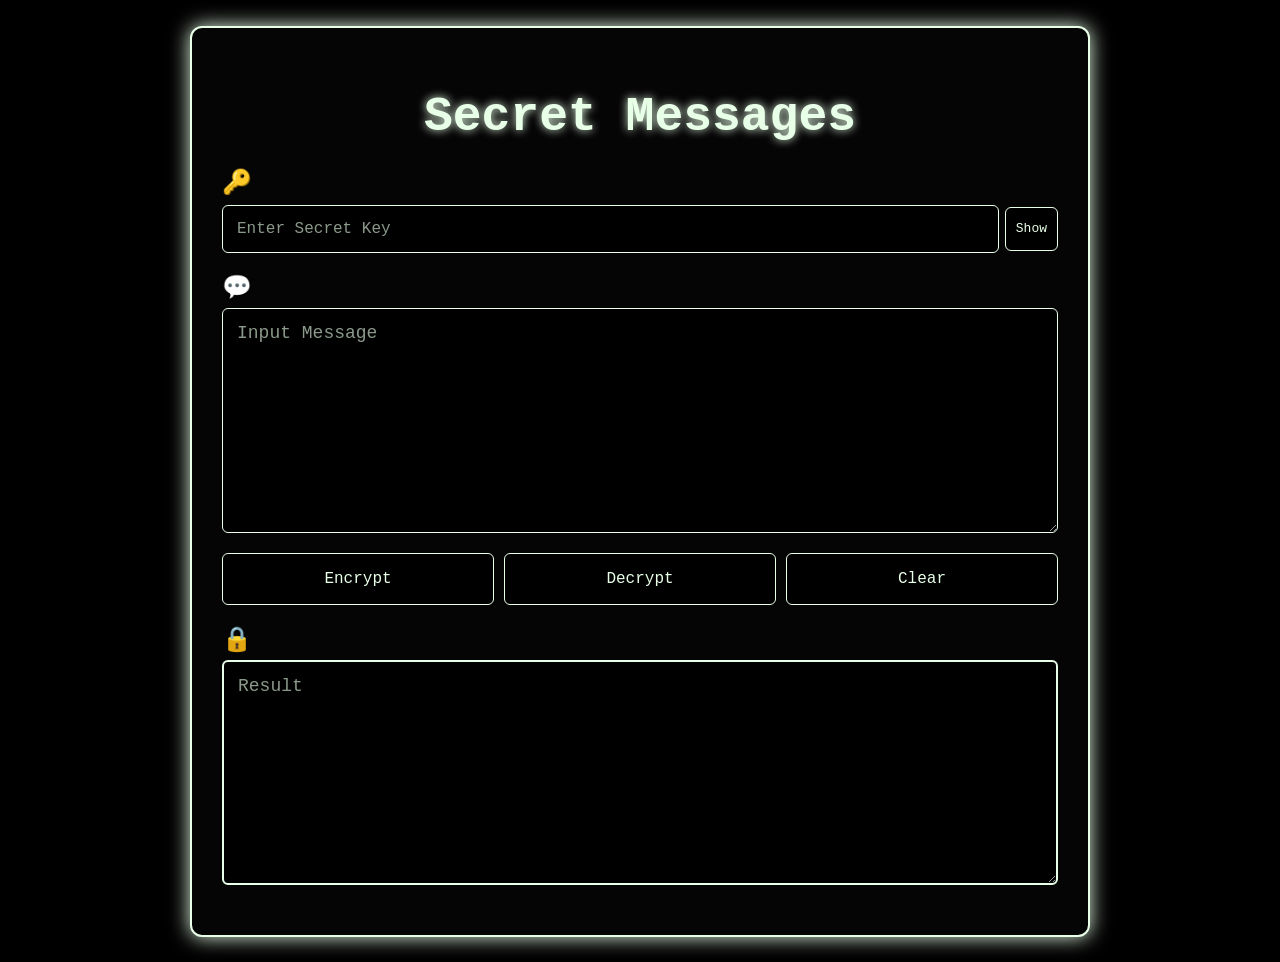
<file: index.html>
<!DOCTYPE html>
<html lang="en">
<head>
    <meta charset="UTF-8">
    <meta name="viewport" content="width=device-width, initial-scale=1.0">
    <title>SecretMessages</title>
    <link rel="stylesheet" href="style.css">
</head>
<body>

<div class="container">

    <h1>Secret Messages</h1>

<div class="input-container" style="display: flex; flex-direction: column; align-items: flex-start; gap: 8px; margin-bottom: 20px; width: 100%;">
        <span style="font-size: 1.5rem;">🔑</span>


    <div style="display: flex; width: 100%; gap: 6px; align-items: center;">
        <input
            type="password"
            id="key"
            placeholder="Enter Secret Key"
            style="margin: 0; flex: 1; width: 100%; min-height: 44px; font-size: 16px; box-sizing: border-box;"
        >

        <button
            type="button"
            id="toggleKeyBtn"
            onclick="toggleKeyVisibility()"
            style="
                flex: 0 0 auto;
                width: auto;
                min-height: 44px;
                padding: 0 10px;
                font-size: 13px;
                white-space: nowrap;
                cursor: pointer;
                user-select: none;
                -webkit-user-select: none;
                touch-action: manipulation;
                -webkit-tap-highlight-color: transparent;
                display: flex;
                align-items: center;
                justify-content: center;
            "
            title="Toggle Key Visibility"
        >
            Show
        </button>
    </div>
</div>

    <div class="input-container" style="display: flex; flex-direction: column; align-items: flex-start; gap: 6px; margin-bottom: 20px;">
        <a href="https://olivify.github.io/steganography/"
        target="_blank"
        rel="noopener noreferrer"
        style="text-decoration: none;">
            <span style="font-size: 1.5rem;">💬</span>
        </a>
        
        <textarea
            id="input"
            placeholder="Input Message"
            style="margin: 0; width: 100%; box-sizing: border-box;"
        ></textarea>
    </div>

    <div class="buttons" style="display: flex; justify-content: center; gap: 10px; margin-bottom: 20px;">
        <button onclick="encryptMessage()">Encrypt</button>
        <button onclick="decryptMessage()">Decrypt</button>
        <button onclick="clearAll()">Clear</button>
    </div>

    <div class="input-container" style="display: flex; flex-direction: column; align-items: flex-start; gap: 6px; margin-bottom: 20px;">
        <!-- Lock emoji links to Arcade Menu -->
        <a href="arcade.html" title="Open Arcade" style="text-decoration: none; cursor: pointer;">
            <span style="font-size: 1.5rem;">🔒</span>
        </a>
        <textarea
            id="output"
            readonly
            placeholder="Result"
            style="margin: 0; width: 100%; box-sizing: border-box;"
        ></textarea>
    </div>

<!-- ========================= -->
<!-- Encryption Modal -->
<!-- ========================= -->

<div id="successModal" class="modal hidden">

    <div class="modal-content">

        <h2>Encryption Complete</h2>

        <p>Your message has been encrypted successfully.</p>

        <textarea id="modalOutput" class="modal-text" readonly></textarea>

        <button onclick="copyOutput()">
            Copy Message
        </button>

        <button onclick="shareMessage()">
            Share
        </button>

        <button onclick="clearAll(); closeModal();">
            Clear
        </button>

        <button onclick="closeModal()">
            Close
        </button>


    </div>

</div>

<!-- ========================= -->
<!-- Decryption Modal -->
<!-- ========================= -->

<div id="decryptModal" class="modal hidden">

    <div class="modal-content">

        <h2>Decryption Complete</h2>

        <p>Your message has been decrypted successfully.</p>

        <textarea id="decryptModalOutput" class="modal-text" readonly></textarea>

        <button onclick="copyDecrypted()">Copy Message</button>
        <button onclick="clearAll(); closeDecryptModal();">Clear</button>
        <button onclick="closeDecryptModal()">Close</button>

    </div>

</div>

<script src="script.js"></script>

<div id="notification"></div>

</body>
</html>
</file>
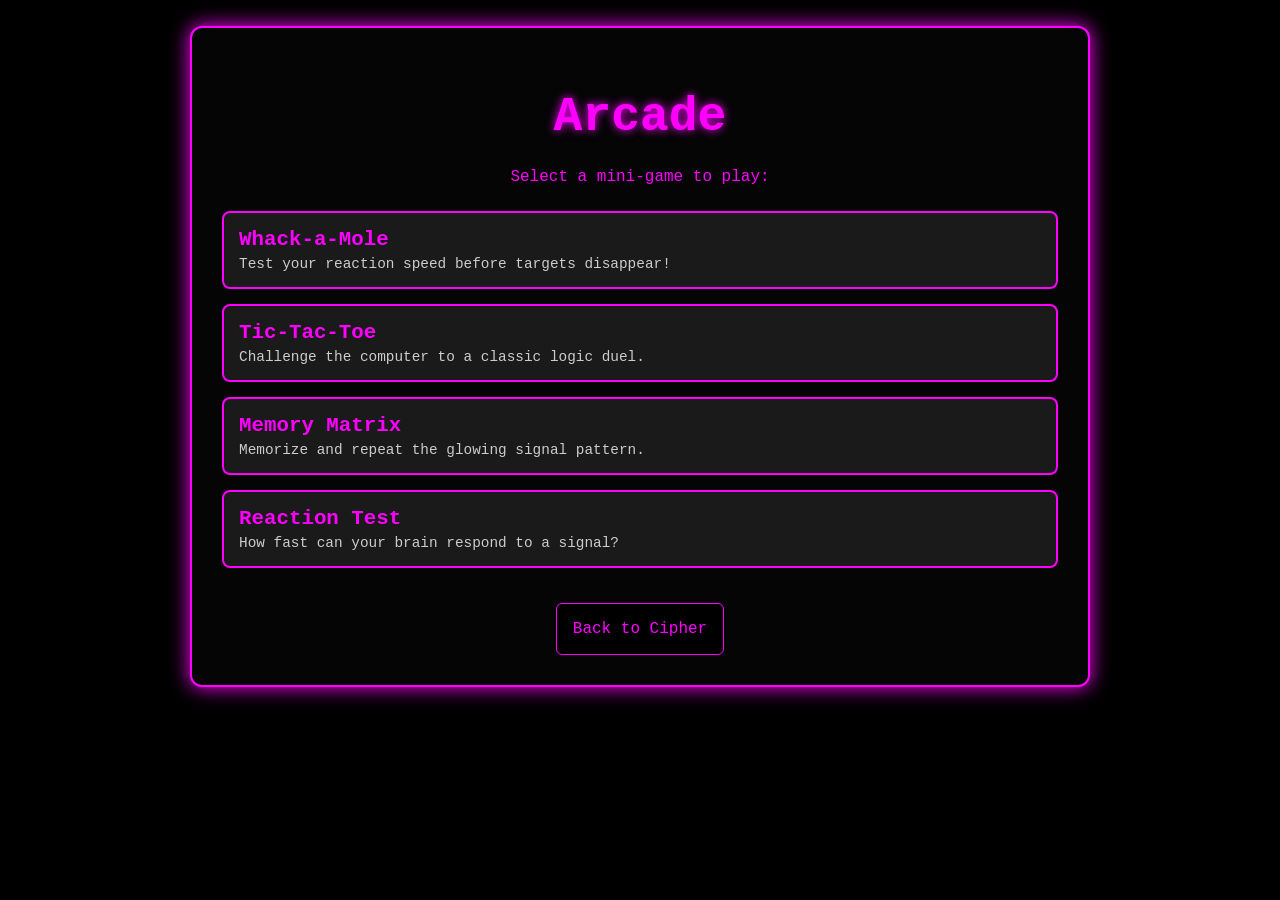
<file: arcade.html>
<!DOCTYPE html>
<html lang="en">
<head>
    <meta charset="UTF-8">
    <meta name="viewport" content="width=device-width, initial-scale=1.0">
    <title>Start Page</title>
    <link rel="stylesheet" href="style.css">
    <style>
        .game-grid {
            display: flex;
            flex-direction: column;
            gap: 15px;
            margin: 25px 0;
        }

        .game-card {
            background-color: #1a1a1a;
            border: 2px solid var(--hacker, #00ff41);
            border-radius: 8px;
            padding: 15px;
            text-align: left;
            cursor: pointer;
            transition: transform 0.2s, box-shadow 0.2s;
        }

        .game-card:hover {
            transform: translateY(-3px);
            box-shadow: 0 0 10px var(--hacker, #00ff41);
        }

        .game-card h2 {
            margin: 0 0 5px 0;
            font-size: 1.3rem;
            color: var(--hacker, #00ff41);
        }

        .game-card p {
            margin: 0;
            font-size: 0.9rem;
            color: #ccc;
        }
    </style>
</head>
<body>

<div class="container" style="text-align: center;">
    <h1>Arcade</h1>
    <p>Select a mini-game to play:</p>

    <div class="game-grid">
        <div class="game-card" onclick="window.location.href='game.html'">
            <h2>Whack-a-Mole</h2>
            <p>Test your reaction speed before targets disappear!</p>
        </div>

        <div class="game-card" onclick="window.location.href='tictactoe.html'">
            <h2>Tic-Tac-Toe</h2>
            <p>Challenge the computer to a classic logic duel.</p>
        </div>
        <div class="game-card" onclick="window.location.href='memory.html'">
            <h2>Memory Matrix</h2>
            <p>Memorize and repeat the glowing signal pattern.</p>
        </div>

        

        <div class="game-card" onclick="window.location.href='reaction.html'">
            <h2>Reaction Test</h2>
        <p>How fast can your brain respond to a signal?</p>
</div>

    </div>

    <button onclick="window.location.href='index.html'" style="margin-top: 10px;">Back to Cipher</button>
</div>

<script>
    // Apply random hacker color on load
    const HACKER_COLORS = ["#00ff41", "#00ffff", "#ff00ff", "#ffb300", "#39ff14", "#ff3131"];
    const randomColor = HACKER_COLORS[Math.floor(Math.random() * HACKER_COLORS.length)];
    document.documentElement.style.setProperty("--hacker", randomColor);
</script>

</body>
</html>
</file>
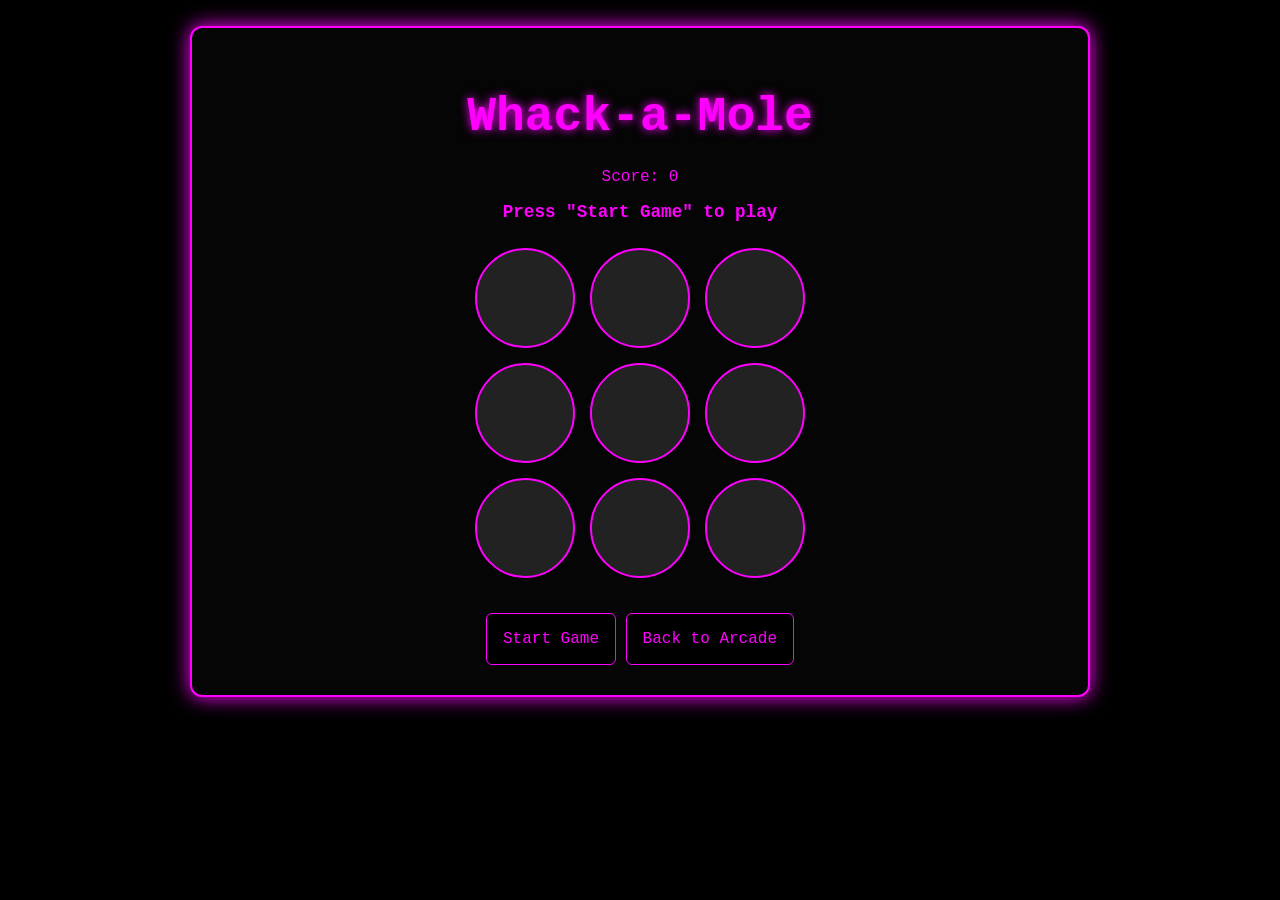
<file: game.html>
<!DOCTYPE html>
<html lang="en">
<head>
    <meta charset="UTF-8">
    <meta name="viewport" content="width=device-width, initial-scale=1.0">
    <title>Whack-a-Mole</title>
    <link rel="stylesheet" href="style.css">
    <style>
        .grid {
            display: grid;
            grid-template-columns: repeat(3, 100px);
            grid-gap: 15px;
            margin: 20px auto;
            justify-content: center;
        }

        .hole {
            width: 100px;
            height: 100px;
            background-color: #222;
            border: 2px solid var(--hacker, #00ff41);
            border-radius: 50%;
            cursor: pointer;
            position: relative;
            user-select: none;
            transition: background-color 0.1s ease;
        }

        .mole {
            background-color: var(--hacker, #00ff41);
            box-shadow: 0 0 15px var(--hacker, #00ff41);
        }

        #game-status {
            font-size: 1.1rem;
            min-height: 1.5em;
            margin-top: 10px;
            color: var(--hacker, #00ff41);
            font-weight: bold;
        }
    </style>
</head>
<body>

<div class="container" style="text-align: center;">
    <h1>Whack-a-Mole</h1>
    <p>Score: <span id="score">0</span></p>
    <div id="game-status">Press "Start Game" to play</div>

    <div class="grid">
        <div class="hole" id="hole-0"></div>
        <div class="hole" id="hole-1"></div>
        <div class="hole" id="hole-2"></div>
        <div class="hole" id="hole-3"></div>
        <div class="hole" id="hole-4"></div>
        <div class="hole" id="hole-5"></div>
        <div class="hole" id="hole-6"></div>
        <div class="hole" id="hole-7"></div>
        <div class="hole" id="hole-8"></div>
    </div>

    <button onclick="startGame()" style="margin-top: 15px;">Start Game</button>
    <button onclick="window.location.href='arcade.html'" style="margin-top: 15px;">Back to Arcade</button>
</div>

<script src="game.js"></script>

</body>
</html>
</file>
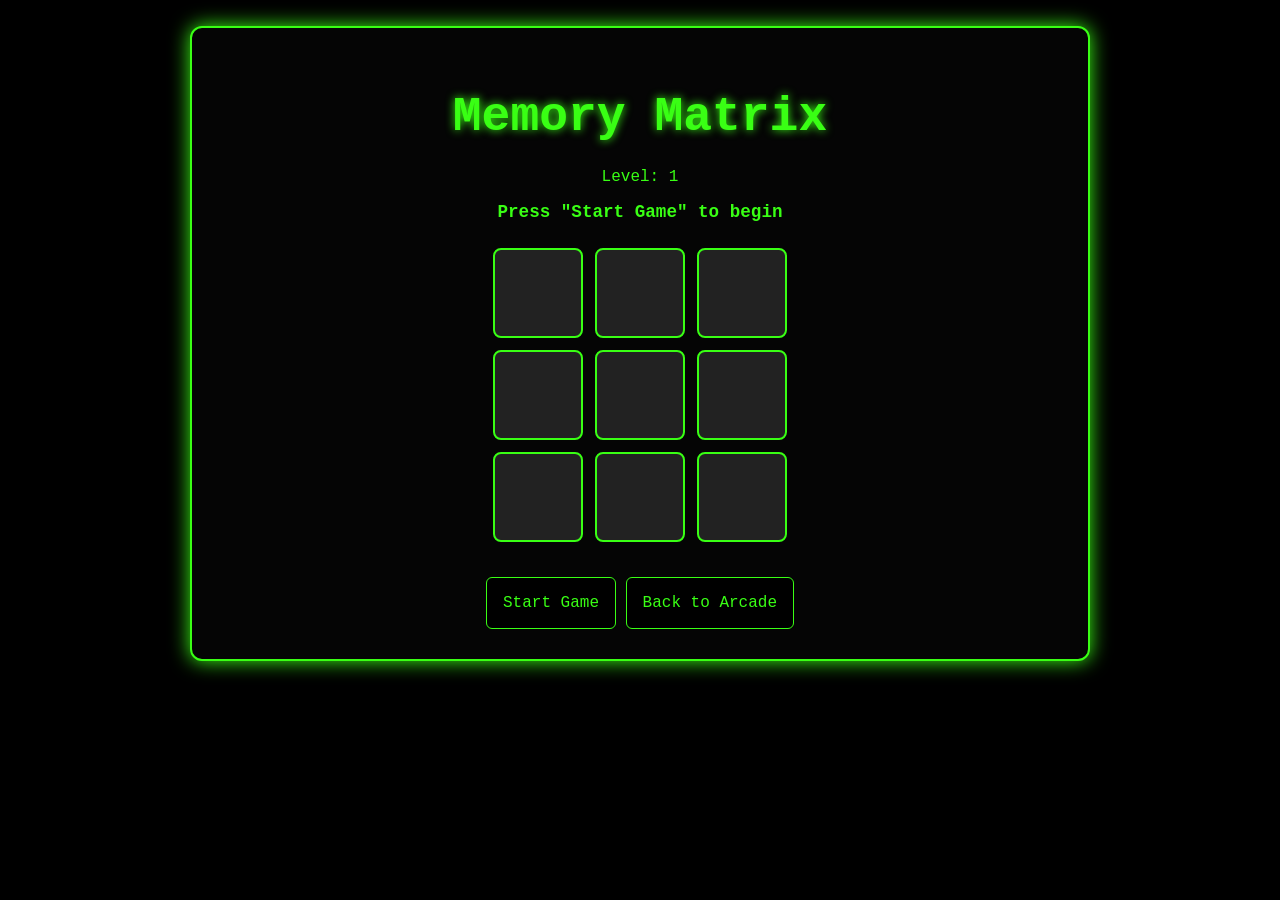
<file: memory.html>
<!DOCTYPE html>
<html lang="en">
<head>
    <meta charset="UTF-8">
    <meta name="viewport" content="width=device-width, initial-scale=1.0">
    <title>Memory Matrix</title>
    <link rel="stylesheet" href="style.css">
    <style>
        .grid {
            display: grid;
            grid-template-columns: repeat(3, 90px);
            grid-template-rows: repeat(3, 90px);
            gap: 12px;
            margin: 20px auto;
            justify-content: center;
        }

        .tile {
            width: 90px;
            height: 90px;
            background-color: #222;
            border: 2px solid var(--hacker, #00ff41);
            border-radius: 8px;
            cursor: pointer;
            transition: background-color 0.15s ease, box-shadow 0.15s ease;
            user-select: none;
        }

        .tile.active {
            background-color: var(--hacker, #00ff41);
            box-shadow: 0 0 20px var(--hacker, #00ff41);
        }

        .tile.wrong {
            background-color: #ff3131;
            border-color: #ff3131;
            box-shadow: 0 0 20px #ff3131;
        }

        #status {
            font-size: 1.1rem;
            min-height: 1.5em;
            margin-top: 10px;
            color: var(--hacker, #00ff41);
            font-weight: bold;
        }
    </style>
</head>
<body>

<div class="container" style="text-align: center;">
    <h1>Memory Matrix</h1>
    <p>Level: <span id="level">1</span></p>
    <div id="status">Press "Start Game" to begin</div>

    <div class="grid">
        <div class="tile" data-index="0"></div>
        <div class="tile" data-index="1"></div>
        <div class="tile" data-index="2"></div>
        <div class="tile" data-index="3"></div>
        <div class="tile" data-index="4"></div>
        <div class="tile" data-index="5"></div>
        <div class="tile" data-index="6"></div>
        <div class="tile" data-index="7"></div>
        <div class="tile" data-index="8"></div>
    </div>

    <button onclick="startGame()" style="margin-top: 15px;">Start Game</button>
    <button onclick="window.location.href='arcade.html'" style="margin-top: 15px;">Back to Arcade</button>
</div>

<script src="memory.js"></script>

</body>
</html>
</file>
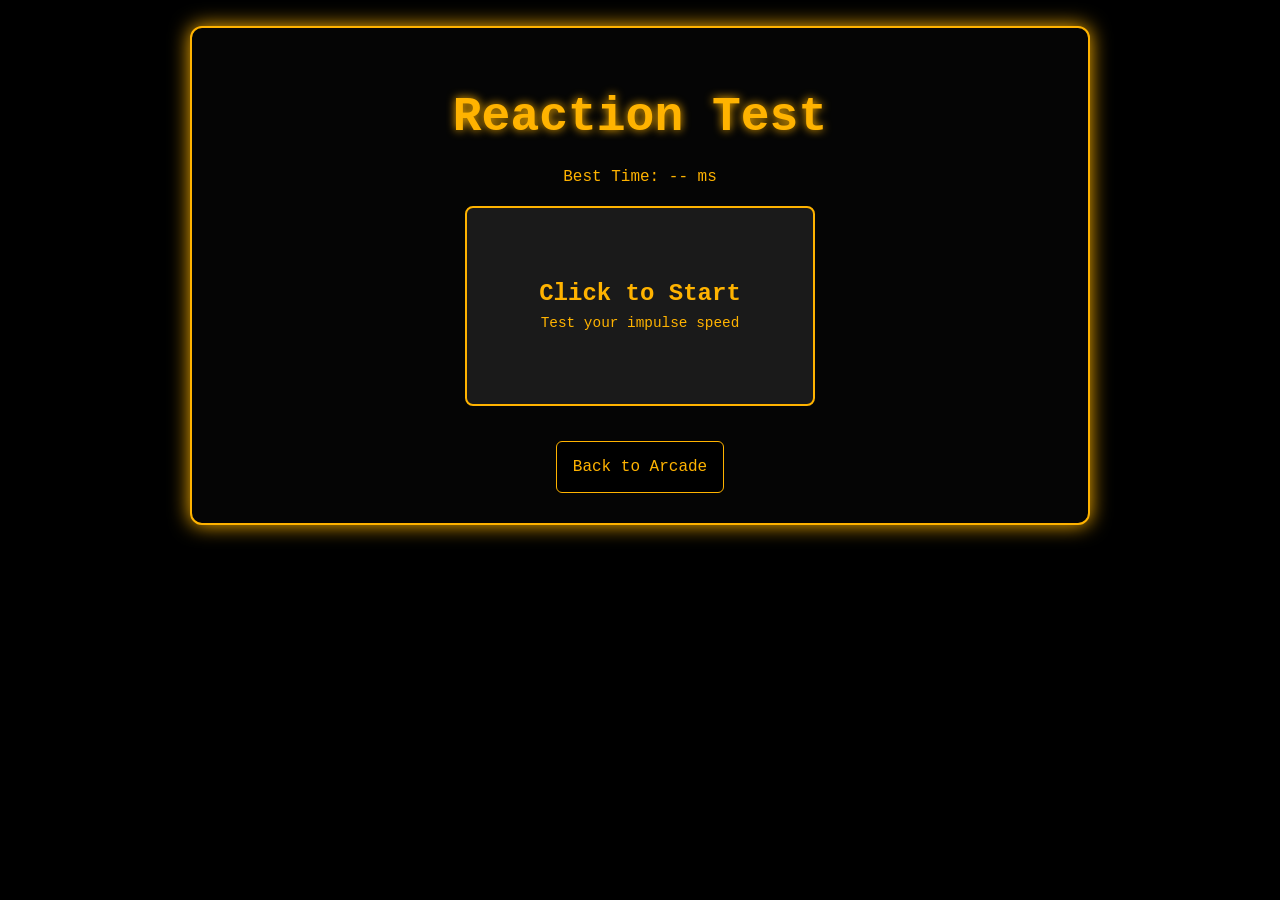
<file: reaction.html>
<!DOCTYPE html>
<html lang="en">
<head>
    <meta charset="UTF-8">
    <meta name="viewport" content="width=device-width, initial-scale=1.0">
    <title>Reaction Test</title>
    <link rel="stylesheet" href="style.css">
    <style>
        .reaction-box {
            width: 100%;
            max-width: 350px;
            height: 200px;
            margin: 20px auto;
            border: 2px solid var(--hacker, #00ff41);
            border-radius: 8px;
            display: flex;
            flex-direction: column;
            align-items: center;
            justify-content: center;
            cursor: pointer;
            user-select: none;
            transition: background-color 0.2s, color 0.2s;
            background-color: #1a1a1a;
            color: var(--hacker, #00ff41);
        }

        .reaction-box.waiting {
            background-color: #331010;
            border-color: #ff3131;
            color: #ff3131;
        }

        .reaction-box.ready {
            background-color: var(--hacker, #00ff41);
            border-color: var(--hacker, #00ff41);
            color: #000;
        }

        .reaction-box h2 {
            margin: 0;
            font-size: 1.5rem;
            pointer-events: none;
        }

        .reaction-box p {
            margin: 8px 0 0 0;
            font-size: 0.9rem;
            pointer-events: none;
        }
    </style>
</head>
<body>

<div class="container" style="text-align: center;">
    <h1>Reaction Test</h1>
    <p>Best Time: <span id="best-score">--</span> ms</p>

    <div id="target-box" class="reaction-box" onclick="handleBoxClick()">
        <h2 id="box-title">Click to Start</h2>
        <p id="box-sub">Test your impulse speed</p>
    </div>

    <button onclick="window.location.href='arcade.html'" style="margin-top: 15px;">Back to Arcade</button>
</div>

<script src="reaction.js"></script>

</body>
</html>
</file>
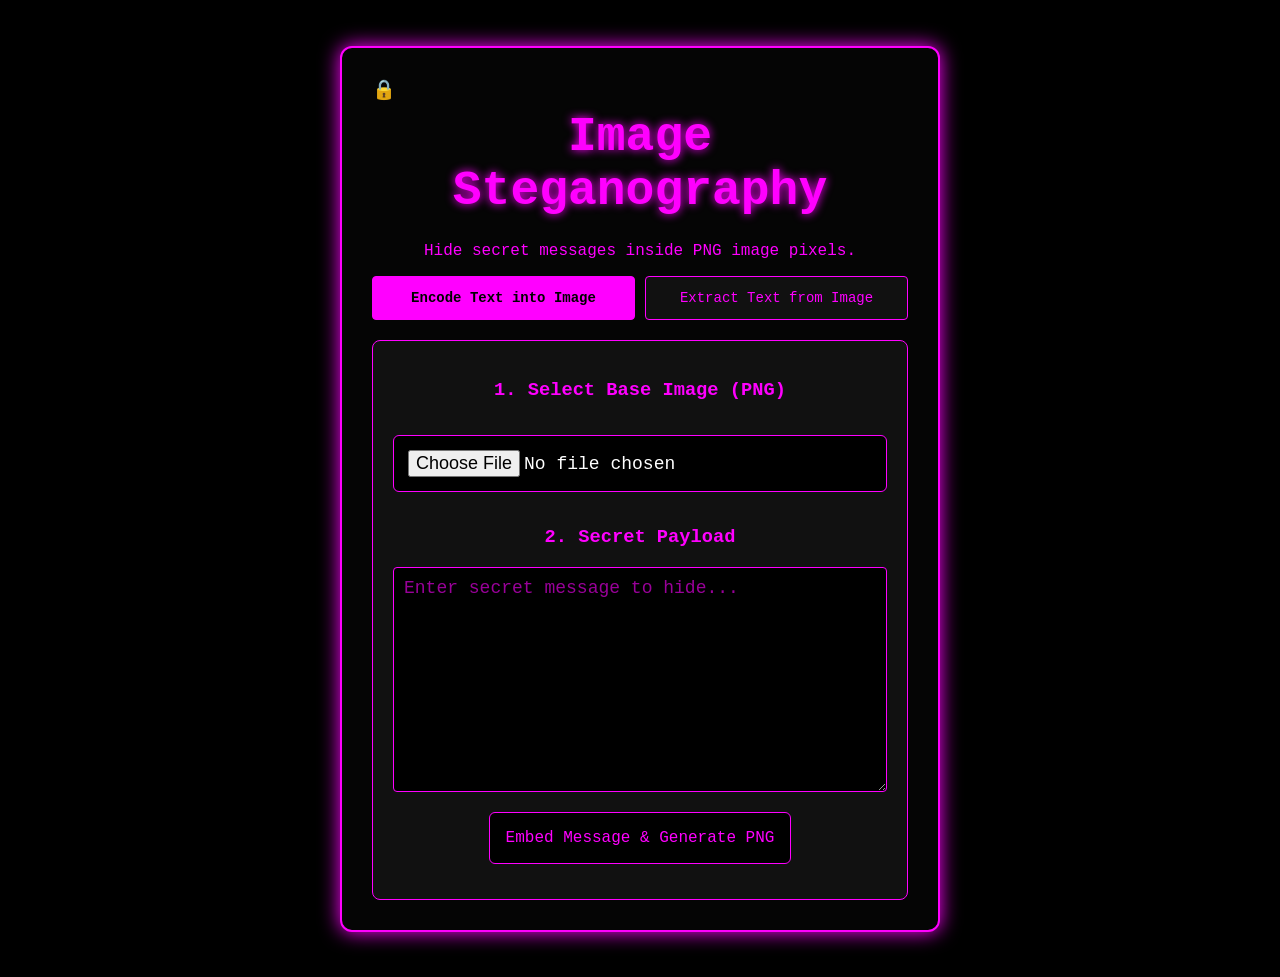
<file: stego.html>
<!DOCTYPE html>
<html lang="en">
<head>
    <meta charset="UTF-8">
    <meta name="viewport" content="width=device-width, initial-scale=1.0">
    <title>Steganography // Image Vault</title>
    <link rel="stylesheet" href="style.css">
    <style>
        .stego-container {
            max-width: 600px;
            margin: 20px auto;
            text-align: center;
        }

        .tab-buttons {
            display: flex;
            gap: 10px;
            justify-content: center;
            margin-bottom: 20px;
        }

        .tab-btn {
            background: #111;
            border: 1px solid var(--hacker, #00ff41);
            color: var(--hacker, #00ff41);
            padding: 10px 20px;
            cursor: pointer;
            border-radius: 4px;
            font-size: 14px;
            min-height: 44px;
            touch-action: manipulation;
        }

        .tab-btn.active {
            background: var(--hacker, #00ff41);
            color: #000;
            font-weight: bold;
        }

        .panel {
            display: none;
            background: #111;
            border: 1px solid var(--hacker, #00ff41);
            padding: 20px;
            border-radius: 8px;
        }

        .panel.active {
            display: block;
        }

        input[type="file"] {
            margin: 15px 0;
            color: #fff;
        }

        textarea {
            width: 100%;
            height: 100px;
            background: #000;
            color: var(--hacker, #00ff41);
            border: 1px solid var(--hacker, #00ff41);
            border-radius: 4px;
            padding: 10px;
            font-family: monospace;
            box-sizing: border-box;
            margin-bottom: 15px;
            resize: vertical;
        }

        .preview-img {
            max-width: 100%;
            max-height: 250px;
            margin: 15px 0;
            border: 1px dashed var(--hacker, #00ff41);
            display: none;
        }

        #download-btn {
            display: none;
            text-decoration: none;
            background: var(--hacker, #00ff41);
            color: #000;
            padding: 10px 20px;
            font-weight: bold;
            border-radius: 4px;
        }
    </style>
</head>
<body>

<div class="container stego-container">
    <a href="arcade.html" style="text-decoration: none; float: left; font-size: 1.2rem;" title="Back to Arcade">🔒</a>
    <h1 style="clear: both;">Image Steganography</h1>
    <p>Hide secret messages inside PNG image pixels.</p>

    <div class="tab-buttons">
        <button class="tab-btn active" onclick="switchTab('encode')">Encode Text into Image</button>
        <button class="tab-btn" onclick="switchTab('decode')">Extract Text from Image</button>
    </div>

    <!-- ENCODE PANEL -->
    <div id="encode-panel" class="panel active">
        <h3>1. Select Base Image (PNG)</h3>
        <input type="file" id="encode-file" accept="image/png, image/jpeg">
        
        <h3>2. Secret Payload</h3>
        <textarea id="encode-text" placeholder="Enter secret message to hide..."></textarea>
        
        <button onclick="encodeMessage()">Embed Message & Generate PNG</button>
        
        <div style="margin-top: 15px;">
            <img id="encode-preview" class="preview-img" alt="Encoded Result Preview">
            <p id="save-instructions" style="display: none; font-size: 13px; color: #888; margin-top: 5px;">
                📱 <b>Mobile Users:</b> Press & hold the image above to select <b>"Save to Photos"</b> or tap below:
            </p>
            <div style="display: flex; gap: 8px; justify-content: center; flex-wrap: wrap; margin-top: 10px;">
                <button id="share-btn" onclick="shareImage()" style="display: none; background: #00ffff; color: #000; font-weight: bold;">
                    Share / Save Image
                </button>
                <a id="download-btn" download="stego_image.png">Download PNG</a>
            </div>
        </div>
    </div>

    <!-- DECODE PANEL -->
    <div id="decode-panel" class="panel">
        <h3>Select Encoded Image</h3>
        <input type="file" id="decode-file" accept="image/png">
        
        <button onclick="decodeMessage()">Extract Hidden Payload</button>

        <h3 style="margin-top: 20px;">Extracted Secret Message:</h3>
        <textarea id="decode-text" readonly placeholder="Decoded content will appear here..."></textarea>
    </div>
</div>

<canvas id="stego-canvas" style="display: none;"></canvas>

<script src="stego.js"></script>

</body>
</html>
</file>
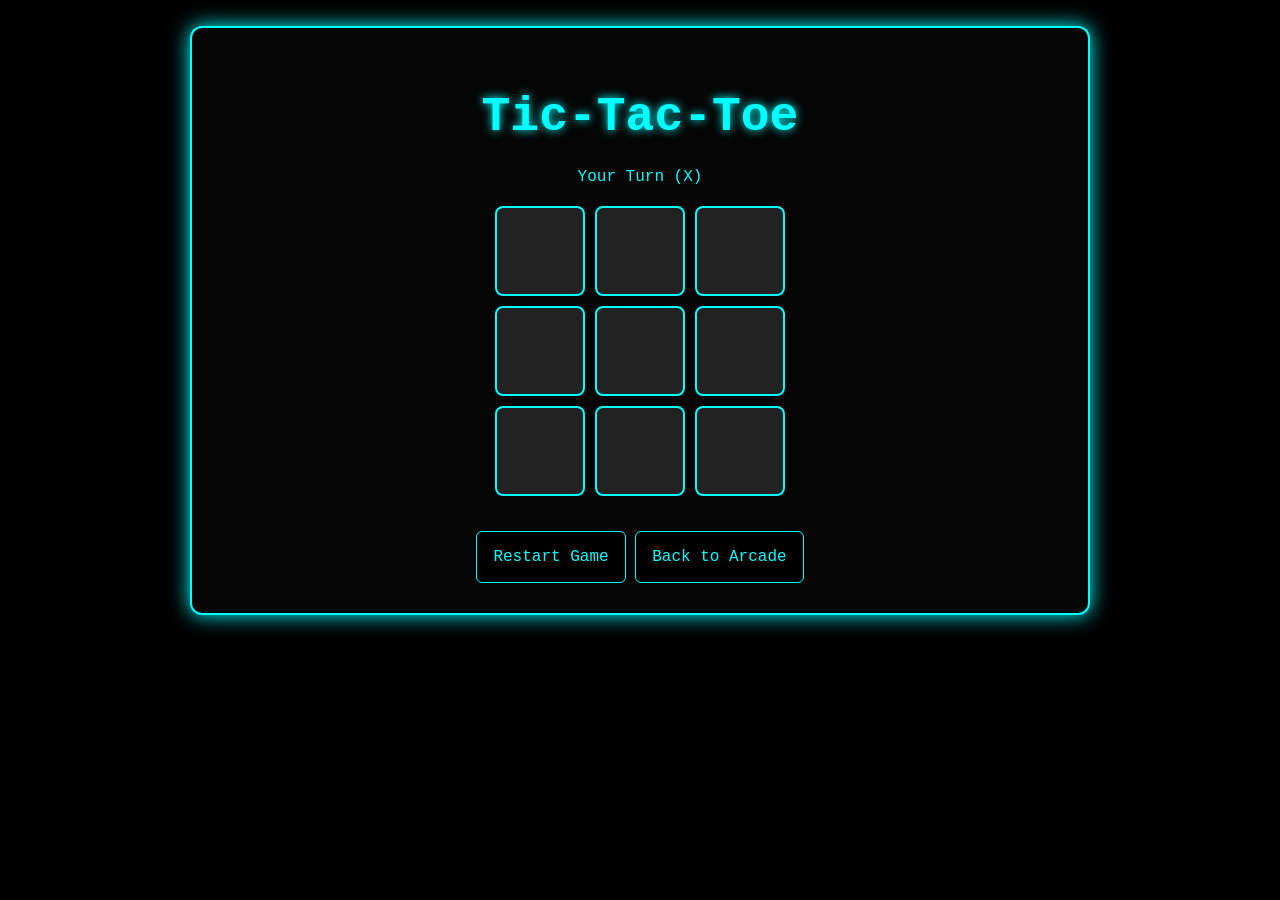
<file: tictactoe.html>
<!DOCTYPE html>
<html lang="en">
<head>
    <meta charset="UTF-8">
    <meta name="viewport" content="width=device-width, initial-scale=1.0">
    <title>Tic-Tac-Toe</title>
    <link rel="stylesheet" href="style.css">
    <style>
        .board {
            display: grid;
            grid-template-columns: repeat(3, 90px);
            grid-template-rows: repeat(3, 90px);
            gap: 10px;
            margin: 20px auto;
            justify-content: center;
        }

        .cell {
            width: 90px;
            height: 90px;
            background-color: #222;
            border: 2px solid var(--hacker, #00ff41);
            border-radius: 8px;
            display: flex;
            align-items: center;
            justify-content: center;
            font-size: 2.5rem;
            font-weight: bold;
            color: var(--hacker, #00ff41);
            cursor: pointer;
            user-select: none;
        }

        .cell.disabled {
            cursor: not-allowed;
        }
    </style>
</head>
<body>

<div class="container" style="text-align: center;">
    <h1>Tic-Tac-Toe</h1>
    <p id="status">Your Turn (X)</p>

    <div class="board">
        <div class="cell" data-index="0"></div>
        <div class="cell" data-index="1"></div>
        <div class="cell" data-index="2"></div>
        <div class="cell" data-index="3"></div>
        <div class="cell" data-index="4"></div>
        <div class="cell" data-index="5"></div>
        <div class="cell" data-index="6"></div>
        <div class="cell" data-index="7"></div>
        <div class="cell" data-index="8"></div>
    </div>

    <button onclick="resetGame()" style="margin-top: 15px;">Restart Game</button>
    <button onclick="window.location.href='arcade.html'" style="margin-top: 15px;">Back to Arcade</button>
</div>

<script src="tictactoe.js"></script>

</body>
</html>
</file>
<file: style.css>
:root {
    --hacker: #00ff41;
}

* {
    box-sizing: border-box;
}

body {
    margin: 0;
    padding: 2vw;
    background: #000;
    color: var(--hacker);
    font-family: "Courier New", monospace;
    min-height: 100vh;
}

.container {
    width: min(95%, 900px);
    margin: auto;
    padding: clamp(15px, 3vw, 30px);
    border: 2px solid var(--hacker);
    border-radius: 12px;
    box-shadow: 0 0 20px var(--hacker);
    background: #050505;
}

h1 {
    text-align: center;
    text-shadow: 0 0 10px var(--hacker);
    margin-bottom: 1.5rem;
    font-size: clamp(1.8rem, 4vw, 3rem);
}

input,
textarea {
    width: 100%;
    background: #000;
    color: var(--hacker);
    border: 1px solid var(--hacker);
    border-radius: 6px;
    padding: 14px;
    font-family: inherit;
    font-size: 18px;
    -webkit-text-size-adjust: 100%;
}

.modal-text {
    min-height: 80px;
    max-height: 250px;
    overflow-y: auto;
    transition: height 0.2s ease;
}

input:focus,
textarea:focus {
    outline: none;
    box-shadow: 0 0 10px var(--hacker);
}

textarea {
    min-height: clamp(120px, 25vh, 300px);
    resize: vertical;
}

.buttons {
    display: flex;
    gap: 10px;
    margin-bottom: 20px;
}

button {
    flex: 1;
    background: #000;
    color: var(--hacker);
    border: 1px solid var(--hacker);
    border-radius: 6px;
    padding: clamp(10px, 2vw, 16px);
    cursor: pointer;
    font-family: inherit;
    font-size: 16px;
    transition: all 0.2s ease;
}

button:hover {
    background: var(--hacker);
    color: #000;
    box-shadow: 0 0 15px var(--hacker);
    transform: scale(1.03);
}

button:active {
    transform: scale(0.98);
}

::placeholder {
    color: color-mix(in srgb, var(--hacker) 60%, black);
}

#output {
    border: 2px solid var(--hacker);
}

::-webkit-scrollbar {
    width: 8px;
}

::-webkit-scrollbar-track {
    background: #000;
}

::-webkit-scrollbar-thumb {
    background: var(--hacker);
}

/* Phones */

@media (max-width: 768px) {

    body {
        padding: 10px;
    }

    .container {
        width: 100%;
        padding: 15px;
    }

    .buttons {
        flex-direction: column;
    }

    button {
        width: 100%;
    }

    textarea {
        min-height: 180px;
    }
}

/* Tablets */

@media (min-width: 769px) and (max-width: 1024px) {

    .container {
        width: 90%;
    }
}

/* Large monitors */

@media (min-width: 1400px) {

    .container {
        max-width: 1100px;
    }

    h1 {
        font-size: 3.2rem;
    }
}

#notification {
    position: fixed;
    top: 20px;
    right: 20px;

    background: #000;
    color: var(--hacker);

    border: 2px solid var(--hacker);
    border-radius: 8px;

    padding: 15px 20px;

    font-family: "Courier New", monospace;

    box-shadow: 0 0 15px var(--hacker);

    opacity: 0;
    transform: translateX(150%);
    transition: all 0.3s ease;

    z-index: 1000;
}

#notification.show {
    opacity: 1;
    transform: translateX(0);
}

#history {
    margin-top: 15px;
    border: 1px solid var(--hacker);
    border-radius: 6px;
    padding: 10px;
    min-height: 100px;
    max-height: 250px;
    overflow-y: auto;
    background: #000;
}

.history-entry {
    padding: 6px;
    border-bottom: 1px solid rgba(0,255,65,0.25);
}


.modal {

    position: fixed;

    top: 0;
    left: 0;

    width: 100%;
    height: 100%;

    background: rgba(0, 0, 0, 0.85);

    display: flex;

    justify-content: center;
    align-items: center;

    z-index: 5000;

    backdrop-filter: blur(4px);
}

.modal-content {

    width: min(90%, 420px);

    background: #050505;

    border: 2px solid var(--hacker);

    border-radius: 12px;

    padding: 25px;

    box-shadow: 0 0 25px var(--hacker);

    text-align: center;
}

.modal-content h2 {

    margin-top: 0;

    text-shadow: 0 0 10px var(--hacker);
}

.modal-content button {

    width: 100%;

    margin-top: 12px;
}

.hidden {

    display: none !important;
}
</file>
